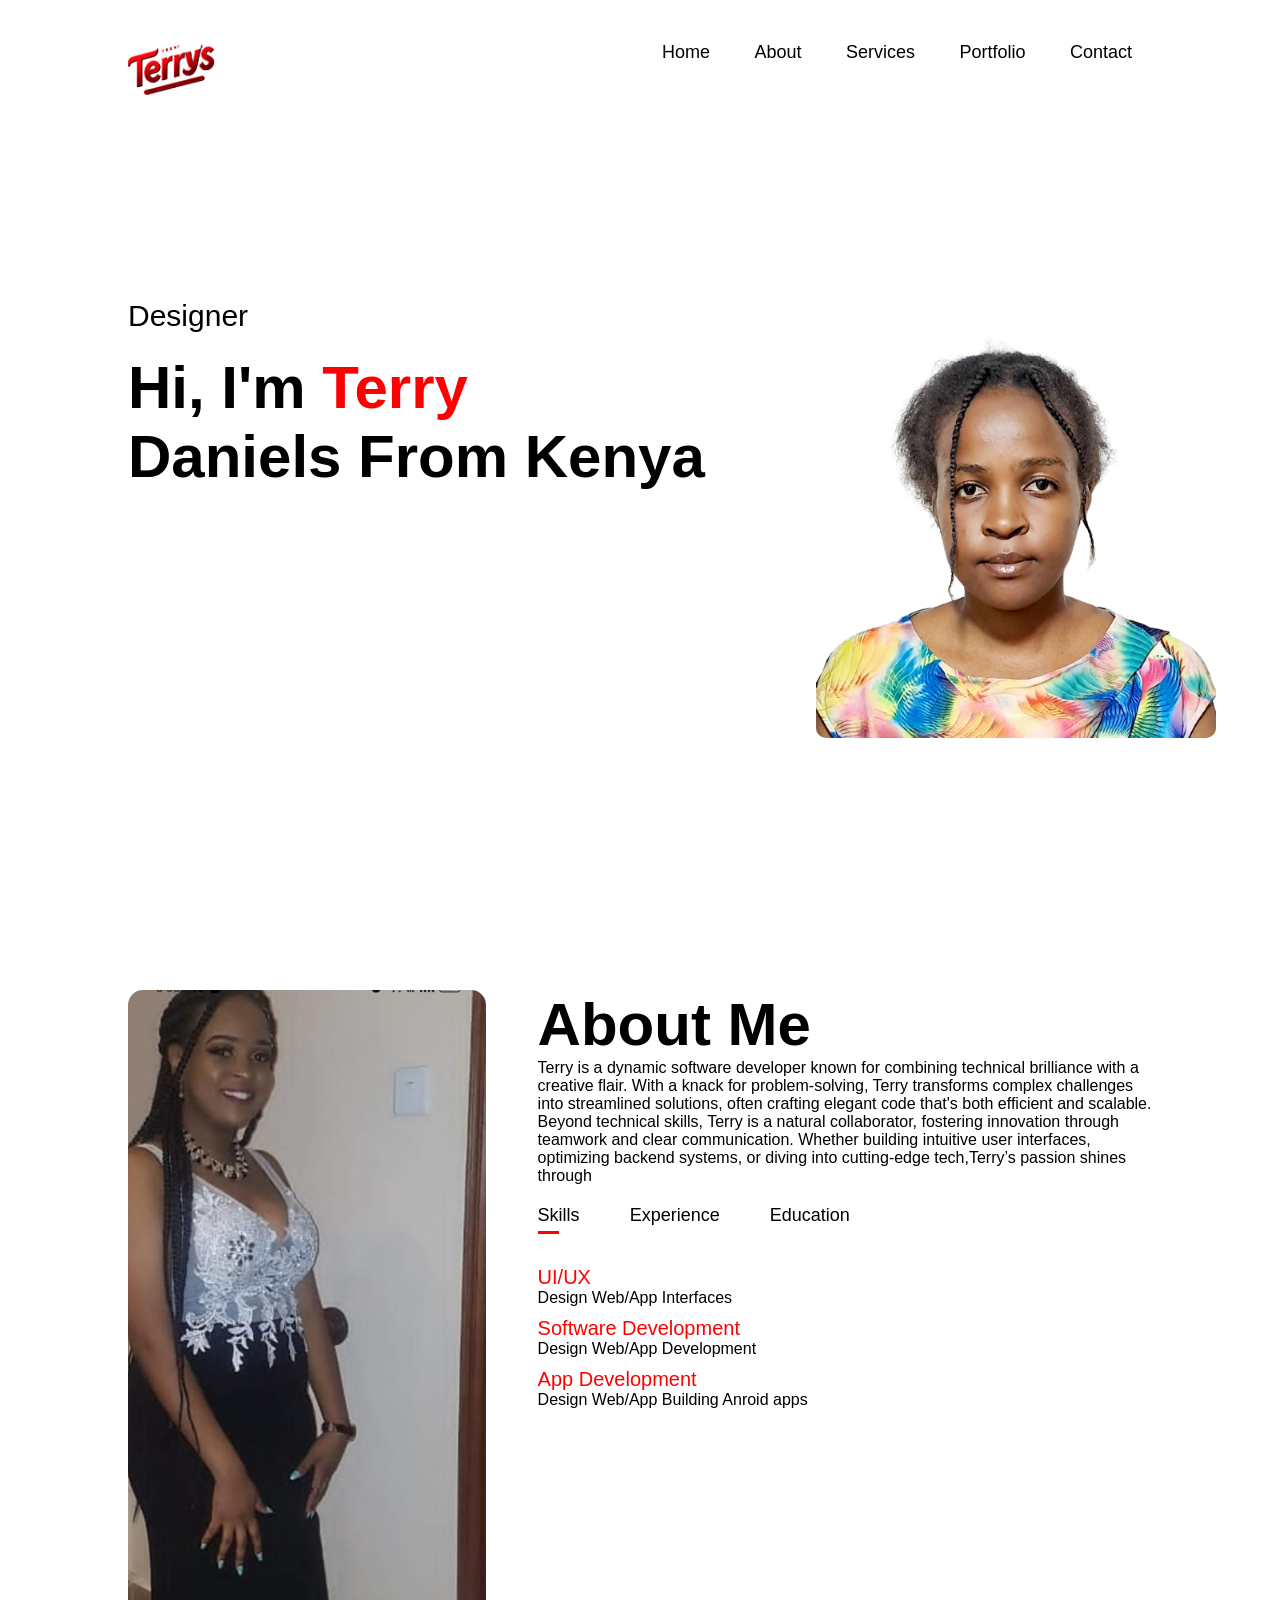
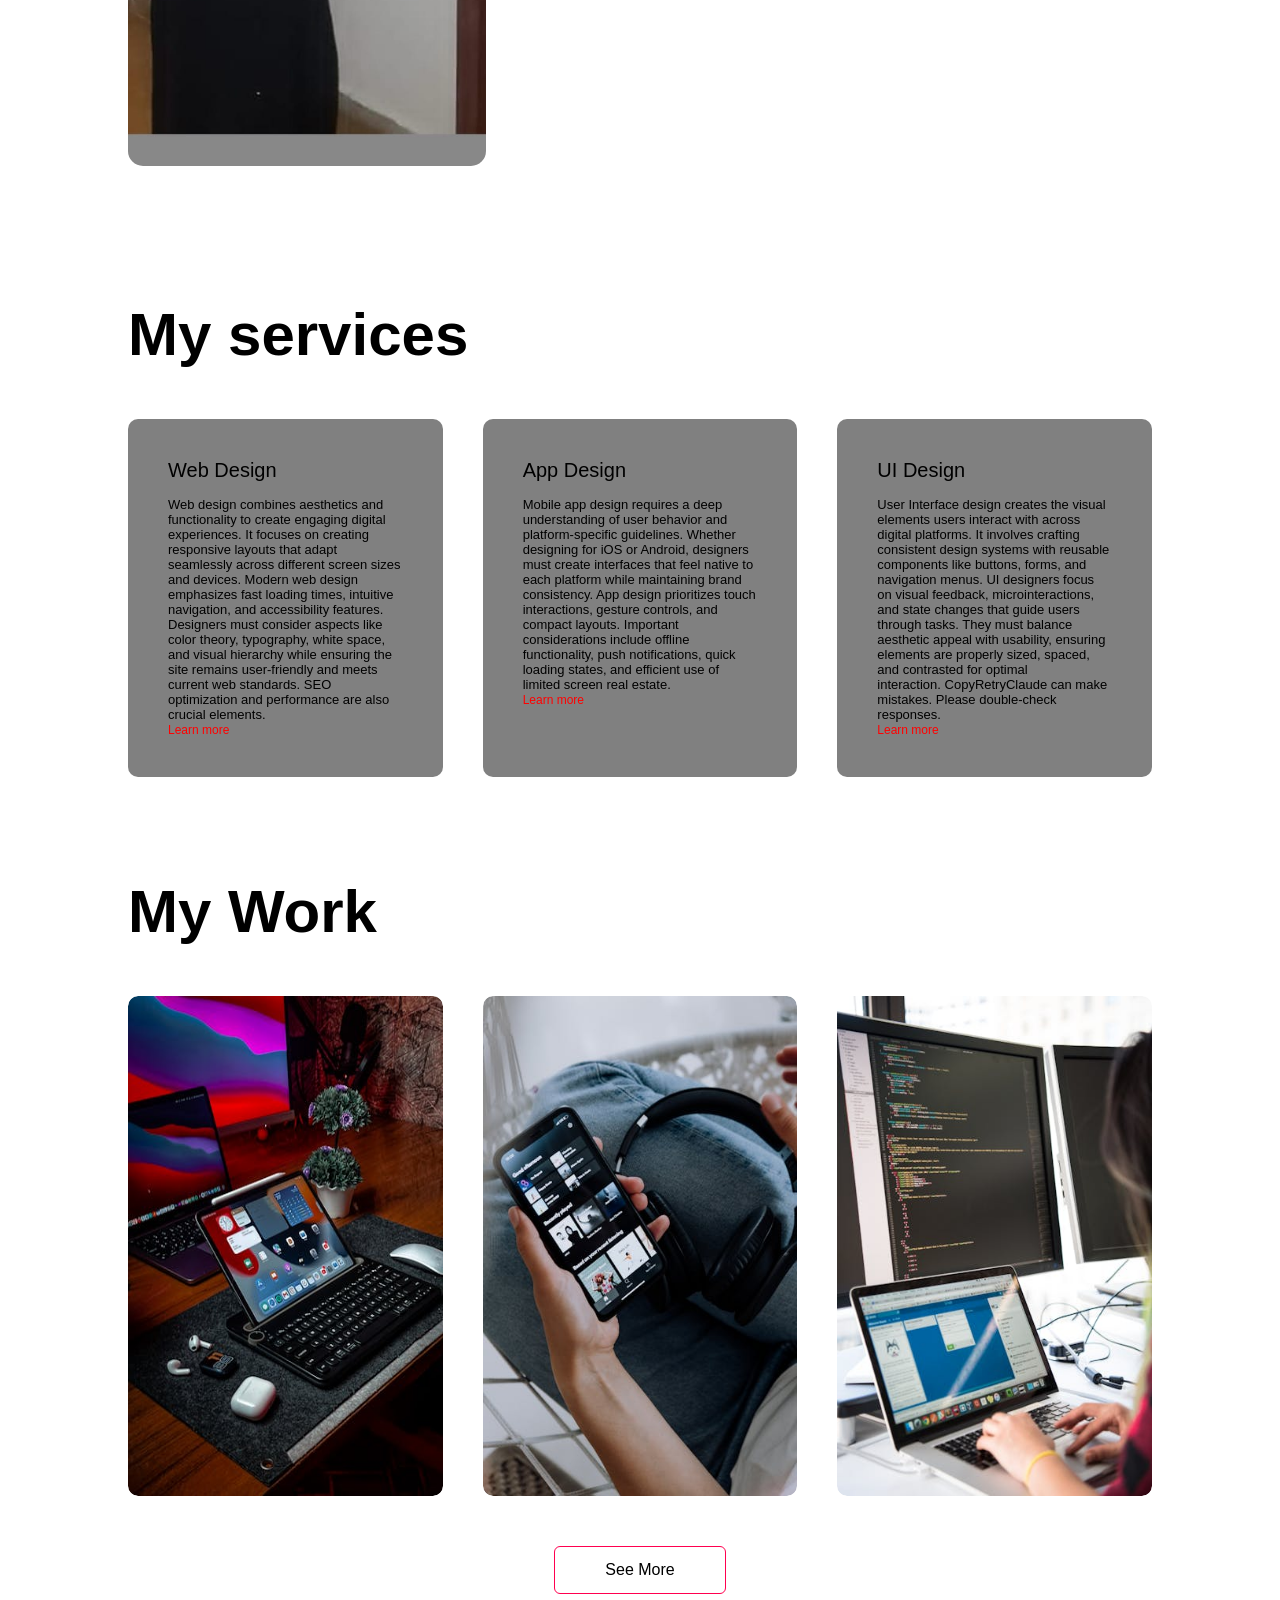
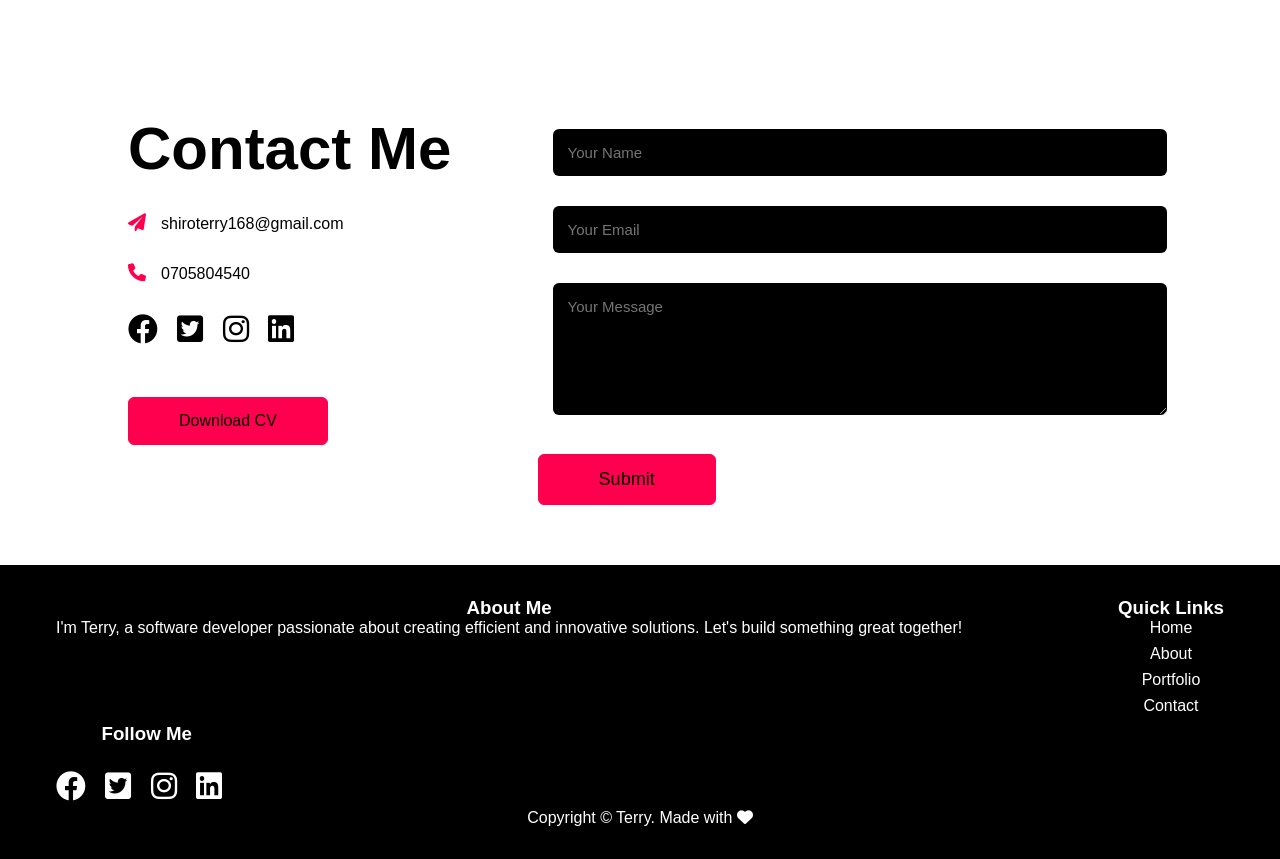
<file: index.html>
<!DOCTYPE html>
<html lang="en">
<head>
    <meta charset="UTF-8">
    <meta name="viewport" content="width=device-width, initial-scale=1.0">
    <title>portfolio</title>
    <link rel="stylesheet" href="style.css">
    <link href="https://cdnjs.cloudflare.com/ajax/libs/font-awesome/6.0.0-beta3/css/all.min.css" rel="stylesheet">
    
</head>
<body>
    <div id="header">
        <div class="container">
            <nav>
                <img src="images/tlogo.png" class="logo"> 
                <ul id="sidemenu">
                    <li><a href="#header">Home</a></li>
                    <li><a href="#about">About</a></li>
                    <li><a href="#services">Services</a></li>
                    <li><a href="#portfolio">Portfolio</a></li>
                    <li><a href="#contact">Contact</a></li>


                        
                   <i class="fas fa-times" onclick="closemenu()"></i>
                </ul>

                <i class="fas fa-bars" onclick="openmenu()"></i>
            </nav>
            <div class="header-text">
            <p> Designer</p>
            <h1>Hi, I'm <span>Terry</span><br>Daniels From Kenya</h1>
        </div>
            <div class="hero-image">
                <img src="images/backgrimg.png.png" class="img">
            </div>
        </div>
    </div>
    <!---about me-->
    <div id="about">
        <div class="container">

            <div class="row">
                <div class="about-col-1">
                    <img src="images/pic2.jpg" >
                </div>
                <div class="about-col-2">
                    <h1 class="sub-title">About Me</h1>
                    <p>Terry is a dynamic software developer known for combining technical brilliance with a creative flair. With a knack for problem-solving, Terry transforms complex challenges into streamlined solutions, often crafting elegant code that's both efficient and scalable. Beyond technical skills, Terry is a natural collaborator, fostering innovation through teamwork and clear communication. Whether building intuitive user interfaces, optimizing backend systems, or diving into cutting-edge tech,Terry’s passion shines through</p>
                    <div class="tab-titles">
                        <p class="tab-links active-link" onclick="opentab('Skills')">Skills</p>
                        <p class="tab-links" onclick="opentab('Experience')">Experience</p>
                        <p class="tab-links" onclick="opentab('Education')">Education</p>
                    </div>
                    <div class="tab-contents active-tab" id="Skills">
                        <ul>
                        <li><span>UI/UX</span><br>Design Web/App Interfaces <li>
                            <li><span>Software Development</span><br>Design Web/App Development</li>
                            <li><span>App Development</span><br>Design Web/App Building Anroid apps</li>
                            
                        
                        </ul>
                        
                    </div>
                    <div class="tab-contents" id="Experience">
                    <ul>
                        <li><span>2020-2022</span><br>Worked as a Declarant</li>
                        <li><span>2022-2023</span><br>Worked as a Graphics Designer </li>
                        <li><span>2023-2024</span><br>Worked as a Software Designer </li>

                    </ul>
                </div>
                    <div class="tab-contents" id="Education">
                    <ul>
                        <li><span>Diploma in Software Development</span><br>Institute Of Software Development</li>
                        <li><span>Certificate in Software Development</span><br>Institute Of Software Development</li>
                        <li><span>Certificate in EAC</span><br>Kenya School of Revenue Administration</li>
                        <li><span>Certificate in KCSE</span><br>Loreto Convent Valley Road</li>

                    </ul>
                </div>
                
                </div>

                
            </div>
        </div>
    </div>
    <div id="services">
        <div class="container">
            <h1 class="sub-title">My services</h1>
            <div class="services-list">
                <div>
                    <h2>Web Design</h2>
                    <p>Web design combines aesthetics and functionality to create engaging digital experiences. It focuses on creating responsive layouts that adapt seamlessly across different screen sizes and devices. Modern web design emphasizes fast loading times, intuitive navigation, and accessibility features. Designers must consider aspects like color theory, typography, white space, and visual hierarchy while ensuring the site remains user-friendly and meets current web standards. SEO optimization and performance are also crucial elements.</p>
                    <a href="#">Learn more</a>
                </div>
                <div>
                    <h2>App Design</h2>
                    <p>Mobile app design requires a deep understanding of user behavior and platform-specific guidelines. Whether designing for iOS or Android, designers must create interfaces that feel native to each platform while maintaining brand consistency. App design prioritizes touch interactions, gesture controls, and compact layouts. Important considerations include offline functionality, push notifications, quick loading states, and efficient use of limited screen real estate.</p>
                    <a href="#">Learn more</a>
                </div>
                <div>
                    <h2>UI Design</h2>
                    <p>User Interface design creates the visual elements users interact with across digital platforms. It involves crafting consistent design systems with reusable components like buttons, forms, and navigation menus. UI designers focus on visual feedback, microinteractions, and state changes that guide users through tasks. They must balance aesthetic appeal with usability, ensuring elements are properly sized, spaced, and contrasted for optimal interaction. CopyRetryClaude can make mistakes. Please double-check responses.</p>
                    <a href="#">Learn more</a>
                </div>

            </div>

        </div>
    </div>
    <!----portfolio-->
    <div id="portfolio">
        <div class="container">
            <h1 class="sub-title">My Work</h1>
            <div class="work-list">
                <div class="work">
                    <img src="images/work1.jpeg" alt="Work 1">
                    <div class="layer">
                        <h3>Social Media App</h3>
                        <p>The App connects you to the talented people around the World. Download it from Playstore</p>
                        <a href="#"><i class="fas fa-external-link-alt"></i></a>
                    </div>
                </div>
                <div class="work">
                    <img src="images/work2.jpeg" alt="Work 2">
                    <div class="layer">
                        <h3>Music App</h3>
                        <p>Showcase your work with a stunning portfolio design. Available for customization.</p>
                        <a href="#"><i class="fas fa-external-link-alt"></i></a>
                    </div>
                </div>
                <div class="work">
                    <img src="images/work3.jpeg" alt="Work 3">
                    <div class="layer">
                        <h3>Online Shopping App</h3>
                        <p>Share your adventures and inspire others to explore the world.</p>
                        <a href="#"><i class="fas fa-external-link-alt"></i></a>
                    </div>
                </div>
            </div>
            <a href="https://github.com/Terry294-byte" class="btn">See More</a>
            </div>
        </div>

        <!---contact-->


        <div id="contact">
            <div class="container">
                <div class="row">
                    <div class="contact-left">
                        <h1 class="sub-title">Contact Me</h1>
                        <p><i class="fas fa-paper-plane"></i>shiroterry168@gmail.com</p>
                        <a href="https://wa.link/dmqml5"><p><i class="fa-sharp fa-solid fa-phone"></i></a>0705804540</p>
                        <div class="social-icons">
                            <a href=""><i class="fab fa-facebook"></i></a>
                            <a href=""><i class="fab fa-twitter-square"></i></a>
                            <a href=""><i class="fab fa-instagram"></i></a>
                            <a href=""><i class="fab fa-linkedin"></i></a>
                            

                        </div>
                        <a href="images/Terry wanjiru- CV ORI.pdf" download class="btn btn2">Download CV</a>

                    </div>
                    <div class="contact-right">
                        <form>
                            <form action="contact.php" method="POST">
                                <input type="text" name="name" placeholder="Your Name" required>
                                <input type="email" name="email" placeholder="Your Email" required>
                                <textarea name="message" rows="6" placeholder="Your Message" required></textarea>
                                <button type="submit" class="btn btn2">Submit</button>
                            </form>
                            
                        </form>

                    </div>
                </div>
            </div>
            
  <footer>
    <div class="footer-container">
      <div class="footer-about">
        <h3>About Me</h3>
        <p>
          I'm Terry, a software developer passionate about creating efficient and innovative solutions. Let's build something great together!
        </p>
      </div>
  
      <div class="footer-links">
        <h3>Quick Links</h3>
        <ul>
          <li><a href="index.html">Home</a></li>
          <li><a href="#about">About</a></li>
          <li><a href="#portfolio">Portfolio</a></li>
          <li><a href="#contact">Contact</a></li>
        </ul>
      </div>
  
      <div class="footer-socials">
        <h3>Follow Me</h3>
        <div class="social-icons">
            <a href=""><i class="fab fa-facebook"></i></a>
            <a href=""><i class="fab fa-twitter-square"></i></a>
            <a href=""><i class="fab fa-instagram"></i></a>
            <a href=""><i class="fab fa-linkedin"></i></a>
            
        </div>
      </div>
    </div>
    <p>Copyright &copy; Terry. Made with <i class="fas fa-heart"></i> </p>
  </footer>
            
        
        <script>
            // Get all elements with the class "tab-links" (tab buttons or links)
            var tablinks = document.getElementsByClassName("tab-links");
        
            // Get all elements with the class "tab-contents" (content associated with each tab)
            var tabcontents = document.getElementsByClassName("tab-contents");
        
            // Function to open a specific tab and display its content
            function opentab(tabname) {
                // Loop through all tab links to remove the "active-link" class from each
                for (let tablink of tablinks) {
                    tablink.classList.remove("active-link"); // Deactivates the previously active tab link
                }
        
                // Loop through all tab contents to remove the "active-tab" class from each
                for (let tabcontent of tabcontents) {
                    tabcontent.classList.remove("active-tab"); // Hides the previously active tab content
                }
        
                // Add the "active-link" class to the tab link that was clicked
                event.currentTarget.classList.add("active-link");
        
                // Add the "active-tab" class to the content associated with the clicked tab
                document.getElementById(tabname).classList.add("active-tab");
            }
        </script>
        
        
    <script>
        // Get the element with the id "sidemenu"
var sidemenu = document.getElementById("sidemenu");

// Function to open the side menu
function openmenu() {
    // Set the "right" property of the sidemenu to "0"
    // This moves the menu into view from the right side of the screen
    sidemenu.style.right = "0"; // Menu becomes visible
}

// Function to close the side menu
function closemenu() {
    // Set the "right" property of the sidemenu to "-200px"
    // This moves the menu out of view to the right side of the screen
    sidemenu.style.right = "-200px"; // Menu becomes hidden
}

    </script>
    
</body>
</html>
</file>
<file: style.css>
*{
    margin: 0;
    padding: 0;
    font-family: 'Poppins',sans-serif;
    box-sizing: border-box;
}
body{
    background-color:white;
    color: black;
}
#header {
    width: 100%;
    height: 100vh;
    background-image: url();
    background-size: cover;
    background-position: center;
    
}
.container{
    padding: 10px 10%;
}
nav{
    display: flex;
    align-items: center;
    justify-content: space-between;
    flex-wrap: wrap;
}
.logo{
    width: 100px;


}
nav ul li{
    display: inline-block;
    list-style: none;
    margin: 10px 20px;

}
nav ul li a{
    color:black;
    text-decoration: none;
    font-size: 18px;
    position: relative;
}
nav ul li a::after {
    /* Creates a pseudo-element after the link */
    content: '';
    
    /* Initially sets the underline width to 0 (invisible) */
    width: 0;
    
    /* Sets the thickness of the underline */
    height: 3px;
    
    /* Sets the color of the underline */
    background: red;
    
    /* Takes the element out of normal document flow */
    position: absolute;
    
    /* Aligns the underline to the left edge of the link */
    left: 0;
    
    /* Positions the underline 6px below the link text */
    bottom: -6px;
    
    /* Adds a smooth animation that lasts 0.5 seconds */
    /* This will apply to any property changes, in this case, the width */
    transition: 0.5s;
}

/* Remember to add these complementary styles: */

nav ul li a {
    /* Required for absolute positioning of the pseudo-element */
    position: relative;
}

nav ul li a:hover::after {
    /* Makes the underline expand to full width on hover */
    width: 100%;
}
nav ul li a:hover::after{
    width: 100%;

}
.header-text{
    margin-top: 20%;
    font-size: 30px;
}
.header-text h1{
    font-size: 60px;
    margin-top: 20px;
}
.header-text h1 span{
    color: red;
}

.hero-image {
    position: absolute;
    right: 5%; 
    top: 60%; 
    transform: translateY(-50%); 
}

.hero-image img {
    max-width: 400px; 
    height: auto;
    border-radius: 10px; 
}
/*-----about-----*/
#about{
    padding: 80px 0;
    color:black;
}
.row{
    display: flex;
    justify-content: space-between;
    flex-wrap: wrap;
}
.about-col-1{
    flex-basis: 35%;
}
.about-col-1 img{
    width: 100%;
    border-radius: 15px;
}
.about-col-2{
flex-basis: 60%;
}
.sub-title{
    font-size: 60px;
    font-weight: 600;
    
}
.tab-titles{
    display: flex;
    margin: 20px 0 40px;
}
.tab-links{
    margin-right: 50px;
    font-size: 18px;
    font-weight: 500;
    cursor: pointer;
    position: relative;

}
.tab-links::after{
content: '';
width: 0;
height: 3px;
background: red;
position: absolute;
left: 0;
bottom: -8px;
transition: 0.5s;
}
.tab-links.active-link::after{
    width: 50%;
}
.tab-contents ul li{
    list-style: none;
    margin: 10px 0;
}
.tab-contents ul li span{
    color: red;
    font-size: 20px;
}
.tab-contents{
    display: none;
}
.tab-contents.active-tab{
    display: block;
}
/*----services---*/
#services{
    padding: 30px 0;
}
.services-list{
    display: grid;
    grid-template-columns: repeat(auto-fit,minmax(250px,1fr));
    grid-gap: 40px;
    margin-top: 50px;
}
.services-list div{
    background-color: grey;
    padding: 40px;
    font-size: 13px;
    font-weight: 300;
    border-radius: 10px;
    transition: background 0.5s,traansform 0.5s;
}
.services-list div h2{
font-size: 20px;
font-weight: 500;
margin-bottom: 15px;
}
.services-list div a{
    text-decoration: none;
    color:red ;
    font-size: 12px;
    margin-top:40px;
    display: inline;
}
.services-list div:hover{
    background-color: #AA336A;
    transform: translateY(-10px);

}
#portfolio{
    padding: 50px 0;

}
/* Grid container */
.work-list {
    display: grid;
    grid-template-columns: repeat(auto-fit, minmax(250px, 1fr));
    gap: 40px; /* Adjusted for compatibility */
    margin-top: 50px;
}

/* Grid items */
.work {
    border-radius: 10px;
    position: relative;
    overflow: hidden;
}

/* Images inside grid items */
.work img {
    width: 100%;
    height: 500px;
   
    border-radius: 10px;
    display: block;
    transition: transform 0.5s;
}
.layer{
    width: 100%;
    height: 0;
    background: linear-gradient(rgba(0,0,0,0.6),#ff004f);
    border-radius: 10px;
    position: absolute;
    left: 0;
    bottom: 0;
    overflow: hidden;
    display: flex;
    align-items: center;
    justify-content: center;
    flex-direction: column;
    padding: 0 40px;
    font-size: 14px;
    text-align: center;
    transition: height 0.5s;
}
.layer h3{
    font-weight: 500;
    margin-bottom: 20px;
    color: white;
}
.layer a {
    margin-top: 20px;
    color: #ff004f;
    text-decoration: none;
    font-size: 18px;
    background-color: white;
    width: 60px;
    height: 60px;
    border-radius: 50%;
    text-align: center;
    line-height: 60px;
}
.work:hover img{

    transform: scale(1.1);
}
.work:hover .layer{
    height: 100%;
}
.btn{
    display: block;
    margin: 50px auto;
    width:fit-content ;
    border: 1px solid #ff004f;
    padding: 14px 50px;
    border-radius: 6px;
    text-decoration: none;
    color: black;
    transition: background 0.5s;
}
.btn:hover{
    background: #ff004f;


}
/*----contact-left---*/
.contact-left{
    flex-basis: 35%;
}
.contact-right{
    flex-basis: 60%;
}
.contact-left p{
    margin-top: 30px; 
}
.contact-left p i{
    color: #ff004f;
    margin-right:15px;
    font-size: 18px;
}
.social-icons a{
    text-decoration: none;
    font-size: 30px;
    margin-right: 15px;
    color: black;
    display: inline-block;
    margin-top: 30px;
    transition: transform 0.5s;

}
.social-icons a:hover{
    color: #ff004f;
    transform: translateY(-5px);
}
.btn.btn2{
    display: inline-block;
    background-color: #ff004f;
}
.contact-right form{
    width: 100%;

}
form  input, form textarea{
    width: 100%;
    border: 0;
    outline: none;
    background-color: black;
    padding: 15px;
    margin: 15px;
    font-size: 15px;
    color: white;
    border-radius: 6px;
}
form .btn2{
    padding: 14px 60px;
    font-size: 18px;
    margin-top: 20px;
    cursor: pointer;
}
/* Footer Styles */
footer {
    background-color:black;
    color: #fff;
    padding: 2rem 0;
    text-align: center;
  }
  .footer-links ul {
    list-style: none;
    padding: 0;
    margin: 0;
  }

  .footer-links li {
    margin-bottom: 0.5rem;
  }
  
  .footer-links a {
    text-decoration: none;
    color: #fff;
    font-size: 1rem;
    transition: color 0.3s;
  }
  
  .footer-links a:hover {
    color: #00bcd4;
  }
  .footer-socials .social-icons a img {
    width: 32px;
    height: 32px;
    transition: transform 0.3s ease-in-out;
    
  }

  
  .footer-socials .social-icons {
    color:blue;
    transform: translateY(-5px);
    
  }
  .footer-socials .social-icons a{
    color: white;
  }
  
  .footer-socials .social-icons a img:hover {
    transform: scale(1.2);
  }
  
  
  

  
  .footer-container {
    display: flex;
    justify-content: space-between;
    align-items: flex-start;
    flex-wrap: wrap;
    max-width: 1200px;
    margin: 0 auto;
    padding: 0 1rem;
  }

/*---css small screen*/
nav .fas{
    display: none;
}





/*--- Responsive for Medium Screens (Max-width: 1024px) ---*/
@media only screen and (max-width: 1024px) {
    .header-text {
        margin-top: 40%;
        font-size: 20px;
    }
    .header-text h1 {
        font-size: 40px;
    }
    .about-col-1, .about-col-2 {
        flex-basis: 100%;
        text-align: center; /* Center text for better readability */
    }
    .about-col-1 {
        margin-bottom: 20px; /* Add spacing between sections */
    }
    .services-list {
        grid-template-columns: repeat(auto-fit, minmax(200px, 1fr));
        grid-gap: 20px;
    }
    .work img {
        height: auto; /* Allow images to adjust height based on width */
    }
    .work {
        margin-bottom: 20px; /* Add spacing between portfolio items */
    }
    .btn {
        padding: 10px 30px; /* Adjust button size for medium screens */
    }
    footer {
        text-align: center;
    }
    .footer-container {
        flex-direction: column;
        align-items: center;
    }
}

/*--- Responsive for Small Screens (Max-width: 600px) ---*/
@media only screen and (max-width: 768px) {
    .header-text {
        margin-top: 20%;
        font-size: 16px;
    }

    .img{
        width: 320px;
        height: 350px;
        margin-top: 130px;
    }
    .header-text h1 {
        font-size: 30px;
    }
    nav .fas {
        display: block;
        font-size: 25px;
    }
    nav ul {
        background: #ff004f;
        position: fixed;
        top: 0;
        right: -200px; /* Hide menu */
        width: 200px;
        height: 100vh;
        padding-top: 50px;
        z-index: 2;
        transition: right 0.5s; /* Smooth transition */
    }
    nav ul li {
        display: block;
        margin: 25px;
    }
    nav ul .fas {
        position: absolute;
        top: 25px;
        left: 25px;
        cursor: pointer;
    }
    .sub-title {
        font-size: 40px;
    }
    .about-col-1, .about-col-2 {
        flex-basis: 100%; /* Increase image size for small screens */
    }
    .about-col-1 {
        margin-bottom: 30px; /* Add spacing between sections */
    }
    .about-col-2 {
        font-size: 14px; /* Reduce font size for small screens */
    }
    .tab-links {
        font-size: 16px; /* Adjust font size */
        margin-right: 20px;
    }
    .contact-left, .contact-right {
        flex-basis: 100%;
    }
    .services-list {
        grid-template-columns: 1fr; /* Single column layout */
        grid-gap: 20px;
    }
    .work img {
        height: auto; /* Auto adjust image height */
    }
    .btn {
        padding: 10px 20px; /* Adjust button padding for smaller screens */
    }
    footer {
        text-align: center;
        padding: 1rem;
    }
    .footer-container {
        flex-direction: column;
        align-items: center;
    }
}
</file>
